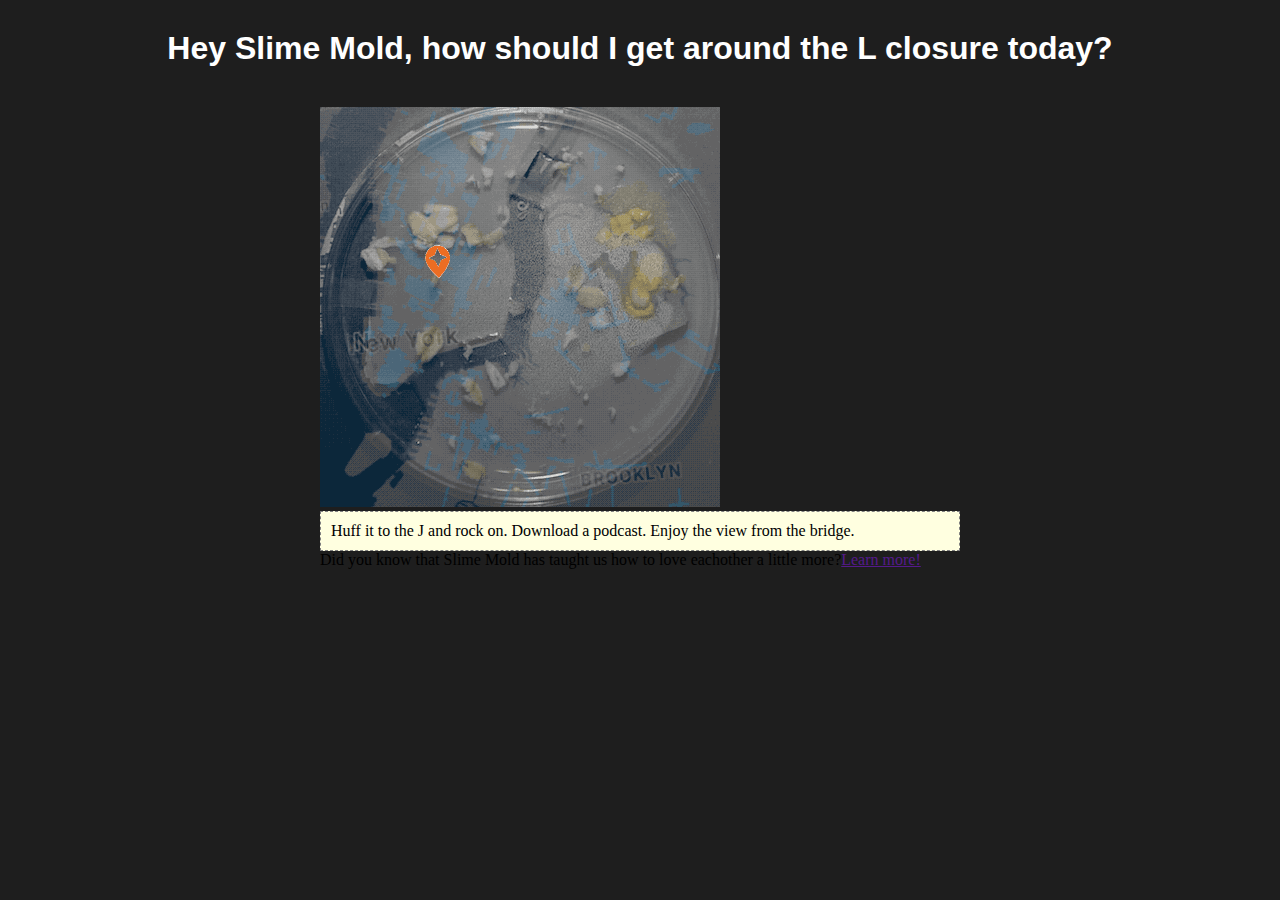
<file: slime-index-v2.html>
<!doctype html>
<html>
		
	<head>
		<meta charset="utf-8">
		<meta name="viewport" content="width=device-width, initial-scale=1.0">
		<title>Slime Maps</title>
		<link href="css/slime-maps.css" rel="stylesheet">
		<link href='https://fonts.googleapis.com/css?family=Lato:400italic,900,400,700' rel='stylesheet' type='text/css'>
		<link rel="stylesheet" href="https://maxcdn.bootstrapcdn.com/font-awesome/4.4.0/css/font-awesome.min.css">
		
		<style type="text/css">
		.jsclass body .randomcontent{ /*Do NOT remove! CSS to hide random contents in JS enabled browsers*/
		display: none;
		}
		</style>

		<script type="text/javascript">

		/***********************************************
		* Random Content (from DIVs) script- by JavaScript Kit (www.javascriptkit.com)
		* This notice must stay intact for usage
		* Visit JavaScript Kit at http://www.javascriptkit.com/ for this script and 100s more
		***********************************************/

		if (document.getElementById)
		document.documentElement.className = 'jsclass'; //hide content for DOM capable browsers


		var randomcontentdisplay={
			divholders:new Object(),
			masterclass: "randomcontent",

			init:function(){
				if (!document.getElementById)
					return
				var alldivs=document.getElementsByTagName("div")
				var randomcontentsearch=new RegExp(this.masterclass+"\\s+(group\\d+)", "i") //check for CSS class="randomcontent groupX" (x=integer)
				for (var i=0; i<alldivs.length; i++){
					if (randomcontentsearch.test(alldivs[i].className)){
						if (typeof this.divholders[RegExp.$1]=="undefined") //if array to hold this group of divs doesn't exist yet
							this.divholders[RegExp.$1]=new Array() //create array first
							this.divholders[RegExp.$1].push(alldivs[i]) //add this div to the array
					}
				}
			this.showone()
			},

			showone:function(){
				for (group in this.divholders){ //loop thru each array within object
					var chosenOne=Math.floor(Math.random()*this.divholders[group].length) //randomly pick one entry from array
					this.divholders[group][chosenOne].style.display="block" //display content corresponding to the chosen entry
				}
			}
		}

		</script>

		</head>	

		<body>
			
			<h1>Hey Slime Mold, how should I get around the L closure today?</h1>

			<div class="randomcontent group1">

			<img src="img/dish-1.gif">

			<p style="border:1px dashed gray; background-color:lightyellow; padding: 10px">I'm feeling fast today! Take an Uber via Queens Midtown Tunnel Road</p>

			<p>Did you know that Slime Mold is race-car fast? <a href="">Learn more!</a></p>

			</div>

			<div class="randomcontent group1">

			<img src="img/dish-2.gif">

			<p style="border:1px dashed gray; background-color:lightyellow; padding: 10px">I'm lazy. Fuck it. Go to that vegan bananabutter coffeeshop you like so much.</p>

			<p>Did you know that Slime Mold is smarter than a computer?<a href="">Learn more!</a></p>

			</div>
			
			<div class="randomcontent group1">

			<img src="img/dish-3.gif">

			<p style="border:1px dashed gray; background-color:lightyellow; padding: 10px">Huff it to the J and rock on. Download a podcast. Enjoy the view from the bridge.</p>

			<p>Did you know that Slime Mold has taught us how to love eachother a little more?<a href="">Learn more!</a></p>

			</div>


			<script type="text/javascript">
			//Call this following all random contents HTML on the page:
			randomcontentdisplay.init()

			</script>
		</body>
</file>
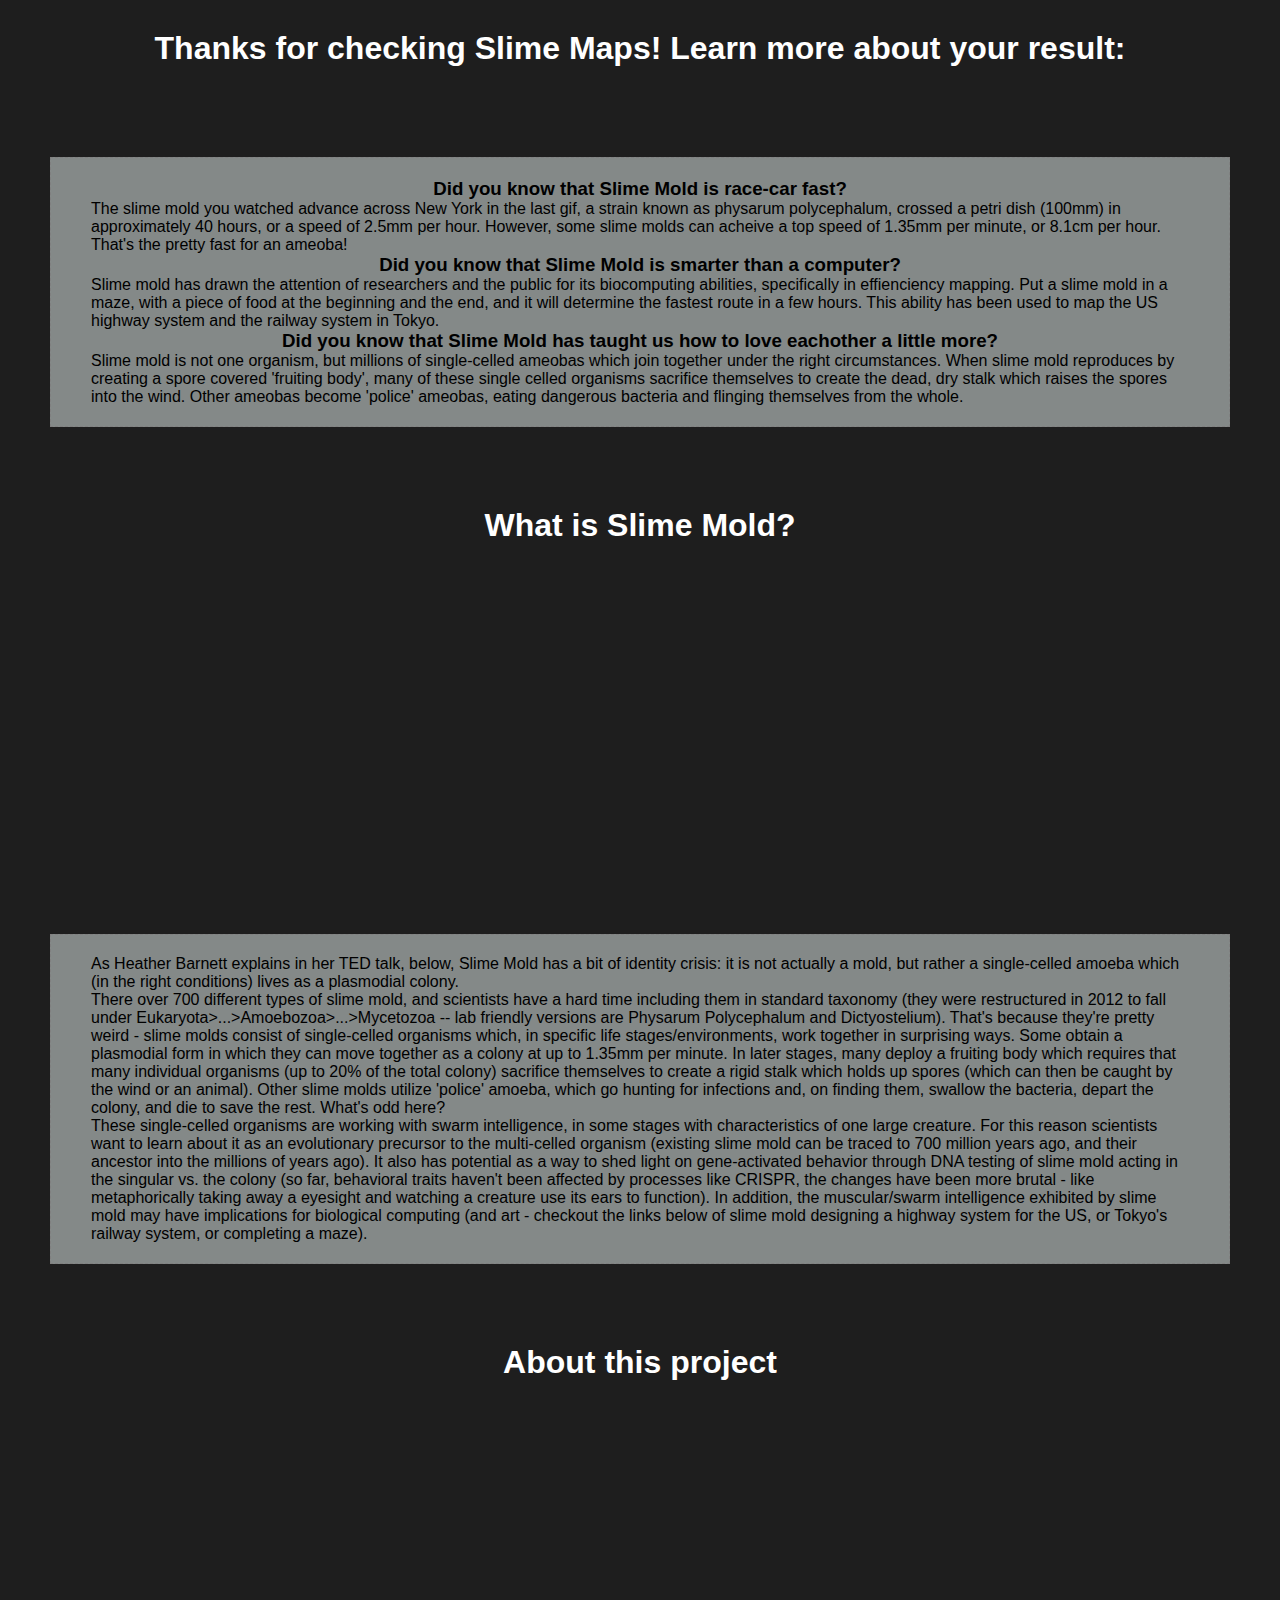
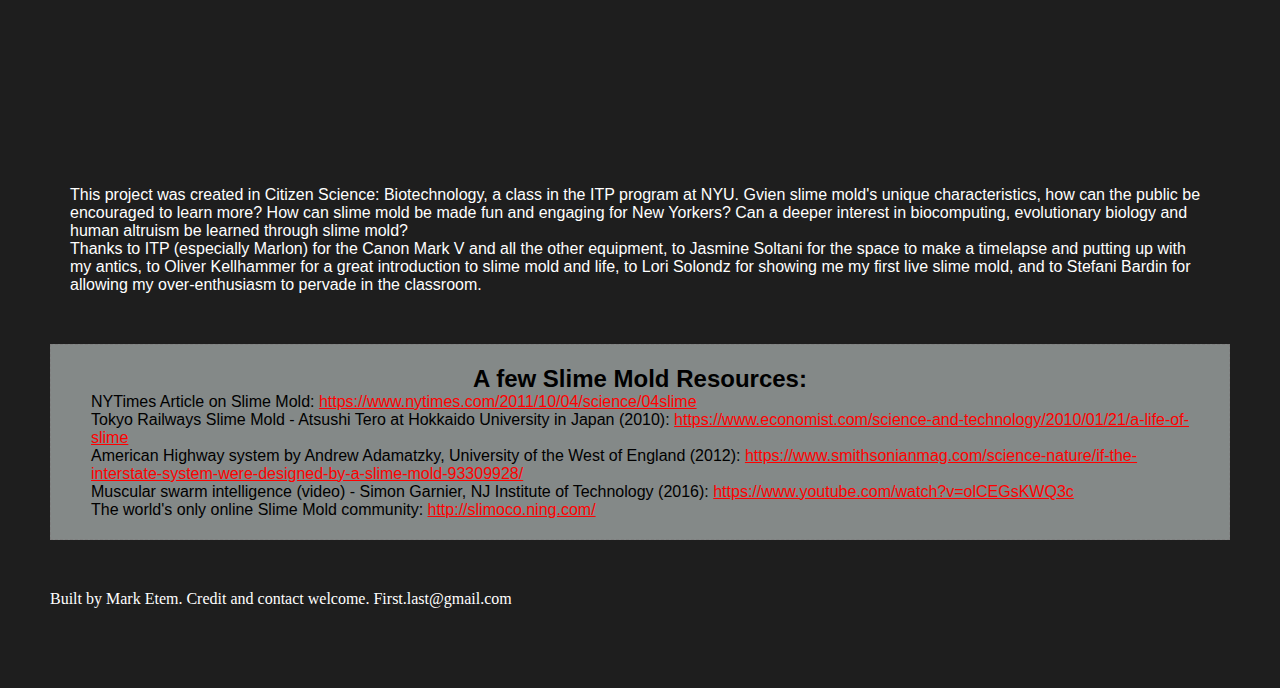
<file: inner/slime-resources.html>
<!doctype html>
<html>
		
	<head>
		<meta charset="utf-8">
		<meta name="viewport" content="width=device-width, initial-scale=1.0">
		<title>Slime Maps</title>
		<link href="/css/slime-maps.css" rel="stylesheet">
		<link href='https://fonts.googleapis.com/css?family=Lato:400italic,900,400,700' rel='stylesheet' type='text/css'>
		<link rel="stylesheet" href="https://maxcdn.bootstrapcdn.com/font-awesome/4.4.0/css/font-awesome.min.css">


<style type="text/css">

		body{
			background: rgba(30,30,30,1);
		}
		h1{
			color: rgba(255,255,255,1);
			font-family: sans-serif;
			text-align: center;
			padding-top: 30px;
			padding-bottom: 40px;
		}

		.center {
	    display: block;
	    margin-left: auto;
	    margin-right: auto;
	    width: 50%;
		}

		.greybox {
			border:1px dashed gray; 
			background-color:rgba(132,137,136,1); 
			padding: 20px; 
			margin: 50px;
			color: rgba(00,00,00,1);
		}

		h2 {
			text-align:center;
			font-family: sans-serif;
		}

		h3 {
			text-align:center;
			font-family: sans-serif;
		}

		p {
			font-family: sans-serif;
			text-align:left; 
			padding-right: 20px;
			padding-left: 20px;
		}

		.about {
			color: rgba(255,255,255,1);
			margin: 50px;
		}

		.i{
			
		}

		</style>

	</head>

	<body>

		<h1>Thanks for checking Slime Maps! Learn more about your result:</h1>

		<div class="greybox">

		<h3>Did you know that Slime Mold is race-car fast?</h3>

		<p>The slime mold you watched advance across New York in the last gif, a strain known as physarum polycephalum, crossed a petri dish (100mm) in approximately 40 hours, or a speed of 2.5mm per hour. However, some slime molds can acheive a top speed of 1.35mm per minute, or 8.1cm per hour. That's the pretty fast for an ameoba!</p>

		<h3>Did you know that Slime Mold is smarter than a computer?</h3>

		<p>Slime mold has drawn the attention of researchers and the public for its biocomputing abilities, specifically in effienciency mapping. Put a slime mold in a maze, with a piece of food at the beginning and the end, and it will determine the fastest route in a few hours. This ability has been used to map the US highway system and the railway system in Tokyo. </p>

		<h3>Did you know that Slime Mold has taught us how to love eachother a little more?</h3>

		<p>Slime mold is not one organism, but millions of single-celled ameobas which join together under the right circumstances. When slime mold reproduces by creating a spore covered 'fruiting body', many of these single celled organisms sacrifice themselves to create the dead, dry stalk which raises the spores into the wind. Other ameobas become 'police' ameobas, eating dangerous bacteria and flinging themselves from the whole. </p>

		</div>

		<div class="about">
		
		<h1>What is Slime Mold?</h1>

		<iframe width="700" height="300" src="https://www.youtube.com/embed/2UxGrde1NDA" frameborder="0" allow="accelerometer; autoplay; encrypted-media; gyroscope; picture-in-picture" allowfullscreen class="center"></iframe>

	</div>

	<div class="greybox">

		<p>As Heather Barnett explains in her TED talk, below, Slime Mold has a bit of identity crisis: it is not actually a mold, but rather a single-celled amoeba which (in the right conditions) lives as a plasmodial colony. </p>

		<p>There over 700 different types of slime mold, and scientists have a hard time including them in standard taxonomy (they were restructured in 2012 to fall under Eukaryota>...>Amoebozoa>...>Mycetozoa -- lab friendly versions are Physarum Polycephalum and Dictyostelium). That's because they're pretty weird - slime molds consist of single-celled organisms which, in specific life stages/environments, work together in surprising ways. Some obtain a plasmodial form in which they can move together as a colony at up to 1.35mm per minute. In later stages, many deploy a fruiting body which requires that many individual organisms (up to 20% of the total colony) sacrifice themselves to create a rigid stalk which holds up spores (which can then be caught by the wind or an animal). Other slime molds utilize 'police' amoeba, which go hunting for infections and, on finding them, swallow the bacteria, depart the colony, and die to save the rest. What's odd here?</p>

		<p>These single-celled organisms are working with swarm intelligence, in some stages with characteristics of one large creature. For this reason scientists want to learn about it as an evolutionary precursor to the multi-celled organism (existing slime mold can be traced to 700 million years ago, and their ancestor into the millions of years ago). It also has potential as a way to shed light on gene-activated behavior through DNA testing of slime mold acting in the singular vs. the colony (so far, behavioral traits haven't been affected by processes like CRISPR, the changes have been more brutal - like metaphorically taking away a eyesight and watching a creature use its ears to function). In addition, the muscular/swarm intelligence exhibited by slime mold may have implications for biological computing (and art - checkout the links below of slime mold designing a highway system for the US, or Tokyo's railway system, or completing a maze).</p>

	</div>

		<h1>About this project</h1>

		<iframe width="560" height="315" src="https://www.youtube.com/embed/PrXpQXLnZV8" frameborder="0" allow="accelerometer; autoplay; encrypted-media; gyroscope; picture-in-picture" allowfullscreen class="center"></iframe>

		<div class="about">

		<p>This project was created in Citizen Science: Biotechnology, a class in the ITP program at NYU. Gvien slime mold's unique characteristics, how can the public be encouraged to learn more? How can slime mold be made fun and engaging for New Yorkers? Can a deeper interest in biocomputing, evolutionary biology and human altruism be learned through slime mold?</p>

		<p>Thanks to ITP (especially Marlon) for the Canon Mark V and all the other equipment, to Jasmine Soltani for the space to make a timelapse and putting up with my antics, to Oliver Kellhammer for a great introduction to slime mold and life, to Lori Solondz for showing me my first live slime mold, and to Stefani Bardin for allowing my over-enthusiasm to pervade in the classroom.</p>

	</div>

	<div class="greybox">

		<h2>A few Slime Mold Resources:</h2>

		<p>NYTimes Article on Slime Mold: <a href="https://www.nytimes.com/2011/10/04/science/04slime" style="color: red;">https://www.nytimes.com/2011/10/04/science/04slime</a></p>

		<p>Tokyo Railways Slime Mold - Atsushi Tero at Hokkaido University in Japan (2010): <a href="https://www.economist.com/science-and-technology/2010/01/21/a-life-of-slime" style="color: red;">https://www.economist.com/science-and-technology/2010/01/21/a-life-of-slime</a></p>

		<p>American Highway system by Andrew Adamatzky, University of the West of England (2012): <a href="  https://www.smithsonianmag.com/science-nature/if-the-interstate-system-were-designed-by-a-slime-mold-93309928/" style="color: red;">https://www.smithsonianmag.com/science-nature/if-the-interstate-system-were-designed-by-a-slime-mold-93309928/</a></p>

		<p>Muscular swarm intelligence (video) - Simon Garnier, NJ Institute of Technology (2016): <a href="https://www.youtube.com/watch?v=olCEGsKWQ3c" style="color: red;">https://www.youtube.com/watch?v=olCEGsKWQ3c</a></p>

		<p>The world's only online Slime Mold community: <a href="http://slimoco.ning.com/" style="color: red;">http://slimoco.ning.com/</a></p>
		</div>

		<footer class="center about">Built by Mark Etem. Credit and contact welcome. First.last@gmail.com</footer>


	</body>
</file>
<file: css/slime-maps.css>
/*Universal Styles*/

*,
*:before,
*:after {
	margin: 0;
	padding: 0;
	-moz-box-sizing: border-box;
	-webkit-box-sizing: border-box;
	box-sizing: border-box;
}

/*Global Styles*/
		
		body{
			background: rgba(30,30,30,1);
		}
		h1{
			color: rgba(255,255,255,1);
			font-family: sans-serif;
			text-align: center;
			padding-top: 30px;
			padding-bottom: 40px;
		}
		.jsclass body .randomcontent{ /*Do NOT remove! CSS to hide random contents in JS enabled browsers*/
		display: none;
		margin:auto;
		width: 50%;
		}

		.center {
	    display: block;
	    margin-left: auto;
	    margin-right: auto;
	    width: 50%;
	    padding-bottom: 30px;
		}

		.instructions {
			border:1px dashed gray; 
			background-color:rgba(132,137,136,1); 
			padding: 18px; 
			text-align:center;
			font-family: sans-serif;
		}

		.learn {
			font-family: sans-serif;
			text-align:center; 
			color: rgba(255,255,255,1);
		}
</file>
